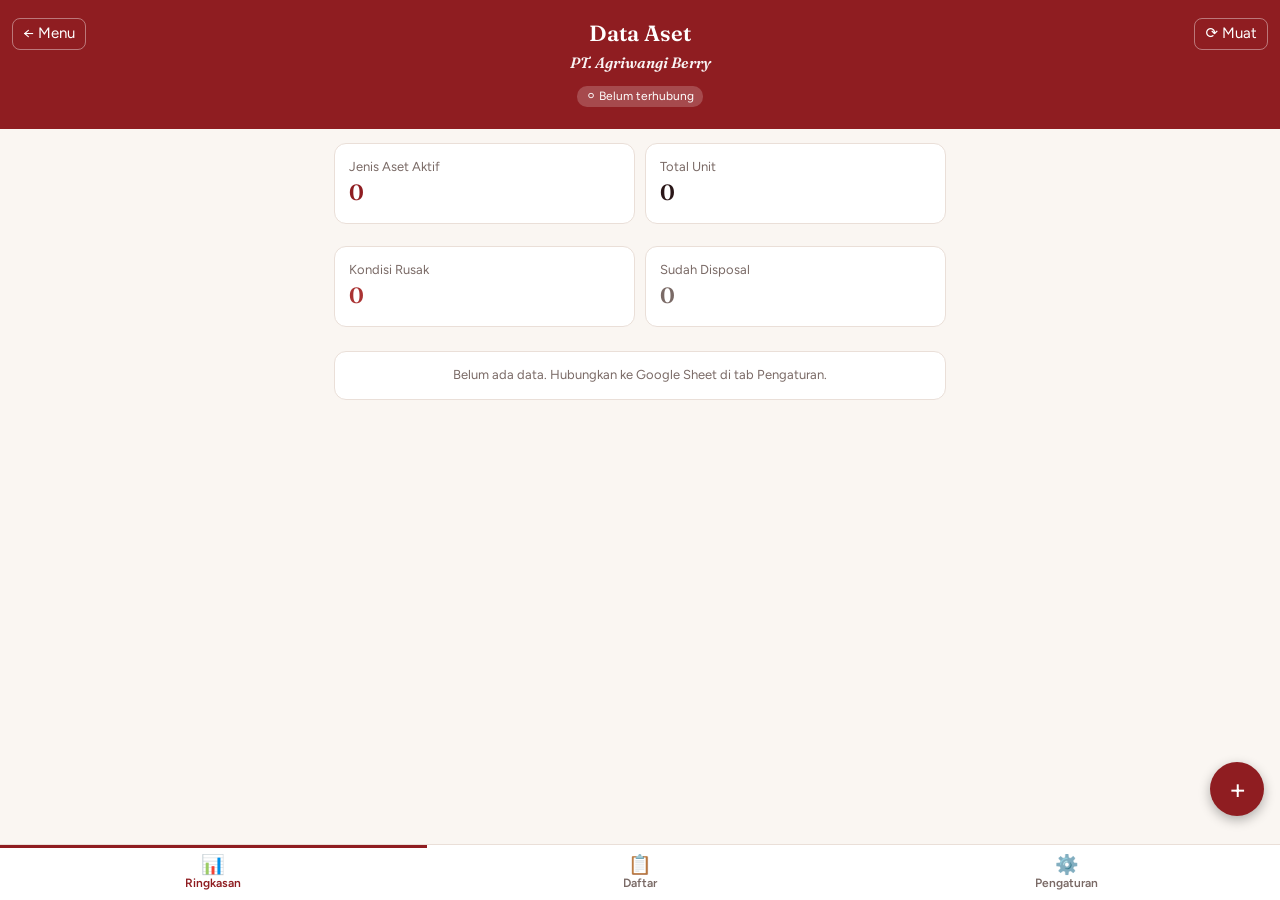
<file: aset.html>
<!doctype html>
<html lang="id">
<head>
<meta charset="utf-8">
<meta name="viewport" content="width=device-width,initial-scale=1,viewport-fit=cover">
<meta name="theme-color" content="#8f1d21">
<link rel="manifest" href="manifest.json">
<title>Data Aset AWB</title>
<link href="https://fonts.googleapis.com/css2?family=Fraunces:opsz,wght@9..144,600&family=Figtree:wght@400;600&display=swap" rel="stylesheet">
<link rel="stylesheet" href="style.css">
<style>
  .chips { display:flex; gap:6px; overflow-x:auto; padding-bottom:6px; margin-bottom:8px; }
  .chip { flex:none; padding:7px 13px; border-radius:20px; border:1px solid var(--line); background:#fff; font:600 13px Figtree,sans-serif; color:var(--mute); cursor:pointer; }
  .chip.on { background:var(--wine); border-color:var(--wine); color:#fff; }
  .filters { display:grid; grid-template-columns:1fr 1fr; gap:8px; margin-bottom:10px; }
  .pill { display:inline-block; padding:2px 9px; border-radius:10px; font-size:11px; font-weight:600; }
  .p-baik { background:#e8f4ea; color:#3d6b41; }
  .p-rusak { background:#fde8e4; color:#a33; }
  .p-lain { background:#fff3d6; color:#8a6a10; }
  .p-disp { background:#eee; color:#666; }
  .item { padding:12px; margin-bottom:8px; cursor:pointer; }
  .item:active { background:#fdf6f0; }
  .item .nm { font-weight:600; font-size:15px; }
  .item .kd { font-size:11px; color:var(--mute); letter-spacing:.02em; }
  .item .meta { font-size:12px; color:var(--mute); margin-top:4px; }
  table.rk { width:100%; border-collapse:collapse; font-size:13px; }
  table.rk th { text-align:left; font-size:11px; color:var(--mute); font-weight:600; padding:4px 0; border-bottom:1px solid var(--line); }
  table.rk td { padding:7px 0; border-bottom:1px dashed var(--line); }
  table.rk th:not(:first-child), table.rk td:not(:first-child) { text-align:right; }
  .fab { position:fixed; right:16px; bottom:84px; width:54px; height:54px; border-radius:50%; border:0; background:var(--wine); color:#fff; font-size:28px; box-shadow:0 4px 12px rgba(0,0,0,.3); z-index:50; }
  #modal { position:fixed; inset:0; background:rgba(0,0,0,.55); z-index:10000; display:none; align-items:flex-end; justify-content:center; }
  .sheet { background:#fff; width:100%; max-width:640px; max-height:92vh; border-radius:16px 16px 0 0; display:flex; flex-direction:column; }
  .sheet-h { padding:14px 16px; border-bottom:1px solid var(--line); display:flex; justify-content:space-between; align-items:center; }
  .sheet-b { padding:14px 16px; overflow-y:auto; flex:1; }
  .sheet-f { padding:12px 16px; border-top:1px solid var(--line); display:flex; gap:8px; }
  .sheet label { display:block; font-size:11px; color:var(--mute); margin:10px 0 3px; }
  .sheet-b .grid label:first-child { margin-top:0; }
  .btn { padding:12px; border-radius:10px; font:600 14px Figtree,sans-serif; border:1px solid var(--wine); background:none; color:var(--wine); cursor:pointer; }
  .btn.pri { background:var(--wine); color:#fff; }
  .btn.dgr { border-color:#a33; color:#a33; }
  textarea.ls { width:100%; min-height:110px; padding:10px; border:1px solid var(--line); border-radius:8px; font:13px/1.5 Figtree,monospace; }
</style>
</head>
<body>

<header>
  <div class="hbtns" style="left:12px; right:auto;">
    <button onclick="location.href='./index.html'">← Menu</button>
  </div>
  <div class="hbtns">
    <button onclick="loadData(true)">⟳ Muat</button>
  </div>
  <h1>Data Aset</h1>
  <div class="couple">PT. Agriwangi Berry</div>
  <div style="margin-top:8px"><span id="cn" class="badge">⚪ Belum terhubung</span></div>
</header>

<div id="st"></div>
<main id="m"></main>

<button class="fab" id="fab" onclick="openForm(null)" title="Tambah aset">+</button>

<nav>
  <button onclick="switchTab('ringkas')" id="nav-ringkas" class="on"><div class="ic">📊</div>Ringkasan</button>
  <button onclick="switchTab('daftar')" id="nav-daftar"><div class="ic">📋</div>Daftar</button>
  <button onclick="switchTab('setting')" id="nav-setting"><div class="ic">⚙️</div>Pengaturan</button>
</nav>

<div id="modal"><div class="sheet" id="sheet"></div></div>

<script>
// Penangkap error: kalau script utama gagal, pesannya tampil di layar
window.addEventListener('error', function (e) {
  var m = document.getElementById('m');
  if (m) m.innerHTML = '<div class="card" style="color:#a33;word-break:break-word"><b>Terjadi error:</b><br>' +
    String(e.message || e).replace(/</g, '&lt;') + '<br><small>baris ' + (e.lineno || '?') + '</small></div>';
});
window.addEventListener('unhandledrejection', function (e) {
  var m = document.getElementById('m');
  if (m) m.insertAdjacentHTML('afterbegin', '<div class="card" style="color:#a33">Error: ' + String(e.reason && e.reason.message || e.reason).replace(/</g, '&lt;') + '</div>');
});
</script>
<script>
const DEFAULT_URL = 'https://script.google.com/macros/s/AKfycbzRVMAM5fq8NNMOzNpIXAMLlH8entqaxlonaDNaCWtig6R8so-nOF5VuOKskU5OkIZ6/exec';
const LS_URL = 'aset_url', LS_PIN = 'aset_pin', LS_CACHE = 'aset_cache_v1';
const getUrl = () => localStorage.getItem(LS_URL) || DEFAULT_URL;
const $ = id => document.getElementById(id);
const esc = s => String(s ?? '').replace(/[&<>"]/g, c => ({'&':'&amp;','<':'&lt;','>':'&gt;','"':'&quot;'}[c]));
const todayISO = () => { const d = new Date(); return d.getFullYear() + '-' + String(d.getMonth()+1).padStart(2,'0') + '-' + String(d.getDate()).padStart(2,'0'); };
const MON = ['Jan','Feb','Mar','Apr','Mei','Jun','Jul','Agu','Sep','Okt','Nov','Des'];
const fmtD = s => { const m = String(s||'').match(/^(\d{4})-(\d{2})-(\d{2})$/); return m ? (+m[3]) + ' ' + MON[+m[2]-1] + ' ' + m[1] : '-'; };

let items = [], cfg = { lokasi:[], kategori:[], kondisi:[], satuan:[], kelompok:[] };
let tab = 'ringkas';
let F = { kel:'', lok:'', kon:'', sts:'aktif', q:'' };
let editing = null; // {row, kode, lokasi} saat edit

function toast(t) {
  const e = $('st'); e.textContent = t; e.style.display = 'block';
  clearTimeout(window._tt); window._tt = setTimeout(() => e.style.display = 'none', 2600);
}
function setBadge(txt) { $('cn').textContent = txt; }

/* ---------- API ---------- */
async function api(action, data = {}) {
  const url = getUrl(), pin = localStorage.getItem(LS_PIN);
  if (!url || !pin) throw new Error('URL & PIN belum diisi (tab Pengaturan).');
  const r = await fetch(url, { method:'POST', headers:{'Content-Type':'text/plain;charset=utf-8'}, body: JSON.stringify({ action, pin, ...data }) });
  const j = await r.json();
  if (!j.ok) throw new Error(j.error || 'Gagal');
  return j;
}

async function loadData(manual) {
  const cache = JSON.parse(localStorage.getItem(LS_CACHE) || 'null');
  if (cache && !items.length) { items = cache.items; cfg = cache.config; setBadge('🟡 Data tersimpan di HP'); draw(); }
  if (!getUrl() || !localStorage.getItem(LS_PIN)) { setBadge('⚪ Belum terhubung'); if (manual) toast('Isi PIN dulu di tab Pengaturan'); return; }
  setBadge('⏳ Memuat…');
  try {
    const j = await api('list');
    items = j.items; cfg = j.config;
    localStorage.setItem(LS_CACHE, JSON.stringify({ items, config: cfg }));
    setBadge('🟢 Terhubung ke Google Sheet');
    if (manual) toast('Data dimuat: ' + items.length + ' aset');
  } catch (e) {
    setBadge(cache ? '🟡 Offline (data terakhir)' : '🔴 Gagal terhubung');
    toast(e.message);
  }
  draw();
}

/* ---------- Helper data ---------- */
const kelompokOf = it => it.kelompok || (cfg.lokasi.find(l => l.n.toLowerCase() === (it.lokasi||'').toLowerCase()) || {}).g || 'Kantor';
const aktif = it => !it.tglDisposal;
const kondCls = it => it.tglDisposal ? 'p-disp' : /rusak/i.test(it.kondisi) ? 'p-rusak' : /baik/i.test(it.kondisi) ? 'p-baik' : 'p-lain';
const kondTxt = it => it.tglDisposal ? 'Disposal' : (it.kondisi || '-');
const kelompokList = () => (cfg.kelompok && cfg.kelompok.length) ? cfg.kelompok : ['Kebun','Kantor'];

/* ---------- Render ---------- */
function switchTab(t) {
  tab = t;
  document.querySelectorAll('nav button').forEach(b => b.classList.remove('on'));
  $('nav-' + t).classList.add('on');
  $('fab').style.display = t === 'setting' ? 'none' : 'block';
  draw(); window.scrollTo(0, 0);
}
function draw() { ({ ringkas: drawRingkas, daftar: drawDaftar, setting: drawSetting })[tab](); }

function drawRingkas() {
  const act = items.filter(aktif);
  const unit = act.reduce((a, i) => a + (Number(i.qty) || 0), 0);
  const rusak = act.filter(i => /rusak/i.test(i.kondisi)).length;
  let h = `
    <div class="grid" style="margin-bottom:12px">
      <div class="card"><div class="mute">Jenis Aset Aktif</div><div class="num" style="font-size:22px;color:var(--wine)">${act.length}</div></div>
      <div class="card"><div class="mute">Total Unit</div><div class="num" style="font-size:22px">${unit}</div></div>
      <div class="card"><div class="mute">Kondisi Rusak</div><div class="num" style="font-size:22px;color:#a33">${rusak}</div></div>
      <div class="card"><div class="mute">Sudah Disposal</div><div class="num" style="font-size:22px;color:var(--mute)">${items.length - act.length}</div></div>
    </div>`;
  if (!items.length) h += `<div class="card mute" style="text-align:center">Belum ada data. Hubungkan ke Google Sheet di tab Pengaturan.</div>`;
  kelompokList().forEach(k => {
    const grp = act.filter(i => kelompokOf(i) === k);
    if (!grp.length) return;
    const lokSet = [...new Set(grp.map(i => i.lokasi || '(tanpa lokasi)'))];
    let rows = lokSet.map(l => {
      const g = grp.filter(i => (i.lokasi || '(tanpa lokasi)') === l);
      const rs = g.filter(i => /rusak/i.test(i.kondisi)).length;
      return `<tr onclick="goFilter('${esc(k)}','${esc(l)}')" style="cursor:pointer"><td>${esc(l)}</td><td>${g.length}</td><td>${g.reduce((a,i)=>a+(Number(i.qty)||0),0)}</td><td style="color:${rs?'#a33':'inherit'}">${rs||'-'}</td></tr>`;
    }).join('');
    h += `<div class="card"><b style="font-family:Fraunces,serif;color:var(--wine)">Aset ${esc(k)}</b> <span class="mute">· ${grp.length} jenis</span>
      <table class="rk" style="margin-top:8px"><tr><th>Lokasi</th><th>Jenis</th><th>Unit</th><th>Rusak</th></tr>${rows}</table></div>`;
  });
  $('m').innerHTML = h;
}

function goFilter(k, l) { F.kel = k; F.lok = l; F.sts = 'aktif'; switchTab('daftar'); }

function drawDaftar() {
  const q = F.q.toLowerCase();
  const list = items.filter(i => {
    if (F.kel && kelompokOf(i) !== F.kel) return false;
    if (F.lok && i.lokasi !== F.lok) return false;
    if (F.kon && i.kondisi !== F.kon) return false;
    if (F.sts === 'aktif' && !aktif(i)) return false;
    if (F.sts === 'disposal' && aktif(i)) return false;
    if (q && ![i.nama, i.kode, i.merek, i.pic, i.kategori, i.lokasi].join(' ').toLowerCase().includes(q)) return false;
    return true;
  });
  const lokOpts = [...new Set([...cfg.lokasi.map(l => l.n), ...items.map(i => i.lokasi)].filter(Boolean))];
  const konOpts = [...new Set([...cfg.kondisi, ...items.map(i => i.kondisi)].filter(Boolean))];
  const opt = (arr, sel, all) => `<option value="">${all}</option>` + arr.map(x => `<option ${x===sel?'selected':''}>${esc(x)}</option>`).join('');

  let h = `
    <div class="chips">
      <button class="chip ${!F.kel?'on':''}" onclick="setF('kel','')">Semua</button>
      ${kelompokList().map(k => `<button class="chip ${F.kel===k?'on':''}" onclick="setF('kel','${esc(k)}')">${esc(k)}</button>`).join('')}
    </div>
    <input type="search" id="q" placeholder="Cari nama, kode, PIC…" value="${esc(F.q)}" oninput="F.q=this.value; clearTimeout(window._qt); window._qt=setTimeout(()=>{drawDaftar(); const e=$('q'); e.focus(); e.setSelectionRange(e.value.length,e.value.length);},250)" style="width:100%;margin-bottom:8px">
    <div class="filters">
      <select onchange="setF('lok',this.value)">${opt(lokOpts, F.lok, 'Semua lokasi')}</select>
      <select onchange="setF('kon',this.value)">${opt(konOpts, F.kon, 'Semua kondisi')}</select>
    </div>
    <div class="filters" style="grid-template-columns:1fr auto;align-items:center">
      <select onchange="setF('sts',this.value)">
        <option value="aktif" ${F.sts==='aktif'?'selected':''}>Hanya aktif</option>
        <option value="disposal" ${F.sts==='disposal'?'selected':''}>Sudah disposal</option>
        <option value="semua" ${F.sts==='semua'?'selected':''}>Semua</option>
      </select>
      <span class="mute">${list.length} aset</span>
    </div>`;
  if (!list.length) h += `<div class="card mute" style="text-align:center">Tidak ada aset yang cocok.</div>`;
  h += list.map(i => `
    <div class="card item" onclick="openForm(${items.indexOf(i)})">
      <div class="row" style="align-items:flex-start">
        <div>
          <div class="nm">${esc(i.nama)}${i.merek ? ' <span class="mute">· ' + esc(i.merek) + '</span>' : ''}</div>
          <div class="kd">${esc(i.kode)}</div>
        </div>
        <span class="pill ${kondCls(i)}">${esc(kondTxt(i))}</span>
      </div>
      <div class="meta">📍 ${esc(i.lokasi || '-')} · 👤 ${esc(i.pic || '-')} · ${esc(i.qty === '' ? '-' : i.qty)} ${esc(i.satuan)} · ${esc(kelompokOf(i))}</div>
    </div>`).join('');
  $('m').innerHTML = h;
}
function setF(k, v) { F[k] = v; drawDaftar(); }

function drawSetting() {
  const lines = (arr, fn) => arr.map(fn).join('\n');
  $('m').innerHTML = `
    <div class="card">
      <h3 style="margin:0 0 10px;font-family:Fraunces,serif;color:var(--wine)">Koneksi Google Sheet</h3>
      <label class="mute">URL Web App (Apps Script, berakhiran /exec)</label>
      <input type="text" id="s-url" value="${esc(getUrl())}" placeholder="https://script.google.com/macros/s/…/exec" style="width:100%">
      <label class="mute" style="margin-top:10px;display:block">PIN</label>
      <input type="text" id="s-pin" value="${esc(localStorage.getItem(LS_PIN) || '')}" placeholder="PIN dari Script Properties" style="width:100%">
      <button class="btn pri" style="width:100%;margin-top:14px" onclick="saveConn()">Simpan & Tes Koneksi</button>
    </div>
    <div class="card">
      <h3 style="margin:0 0 4px;font-family:Fraunces,serif;color:var(--wine)">Daftar Pilihan</h3>
      <p class="mute" style="margin:0 0 6px">Satu baris satu item. Lokasi baru (misal GH 3) cukup ditambah di sini.</p>
      <label class="mute">Lokasi — format: Nama | Kelompok | Kode</label>
      <textarea class="ls" id="c-lok">${esc(lines(cfg.lokasi, l => [l.n, l.g, l.c].join(' | ').replace(/( \| )+$/,'')))}</textarea>
      <label class="mute" style="margin-top:8px;display:block">Kategori — format: Nama | Kode</label>
      <textarea class="ls" id="c-kat">${esc(lines(cfg.kategori, k => [k.n, k.c].join(' | ').replace(/( \| )+$/,'')))}</textarea>
      <label class="mute" style="margin-top:8px;display:block">Kondisi</label>
      <textarea class="ls" id="c-kon" style="min-height:70px">${esc(cfg.kondisi.join('\n'))}</textarea>
      <label class="mute" style="margin-top:8px;display:block">Satuan</label>
      <textarea class="ls" id="c-sat" style="min-height:70px">${esc(cfg.satuan.join('\n'))}</textarea>
      <label class="mute" style="margin-top:8px;display:block">Kelompok</label>
      <textarea class="ls" id="c-kel" style="min-height:60px">${esc(kelompokList().join('\n'))}</textarea>
      <button class="btn pri" style="width:100%;margin-top:14px" onclick="saveCfg()">Simpan Daftar ke Sheet</button>
    </div>`;
}

async function saveConn() {
  let u = $('s-url').value.trim();
  localStorage.setItem(LS_URL, u);
  localStorage.setItem(LS_PIN, $('s-pin').value.trim());
  await loadData(true);
}

async function saveCfg() {
  const L = id => $(id).value.split('\n').map(s => s.trim()).filter(Boolean);
  const P = id => L(id).map(s => s.split('|').map(x => x.trim()));
  const c = {
    lokasi: P('c-lok').map(r => ({ n: r[0], g: r[1] || '', c: r[2] || '' })),
    kategori: P('c-kat').map(r => ({ n: r[0], c: r[1] || '' })),
    kondisi: L('c-kon'), satuan: L('c-sat'), kelompok: L('c-kel')
  };
  try { await api('saveConfig', { config: c }); toast('Daftar disimpan'); await loadData(); switchTab('setting'); }
  catch (e) { toast(e.message); }
}

/* ---------- Form tambah / edit ---------- */
function sel(id, arr, cur, blank) {
  const all = [...new Set([...arr, ...(cur && !arr.includes(cur) ? [cur] : [])])];
  return `<select id="${id}">${blank ? '<option value="">—</option>' : ''}${all.map(x => `<option ${x===cur?'selected':''}>${esc(x)}</option>`).join('')}</select>`;
}

function openForm(idx) {
  const it = idx === null ? { kode:'', nama:'', merek:'', kategori:'', lokasi: F.lok || '', pic:'', kondisi: cfg.kondisi[0] || 'Baik', qty:1, satuan: cfg.satuan[0] || 'Buah', tglBeli: todayISO(), tglMutasi:'', tglDisposal:'', kelompok: F.kel || '', catatan:'' } : items[idx];
  editing = idx === null ? null : { row: it.row, kode: it.kode, lokasi: it.lokasi };
  const pics = [...new Set(items.map(i => i.pic).filter(Boolean))];
  $('sheet').innerHTML = `
    <div class="sheet-h"><b>${editing ? 'Edit Aset' : 'Tambah Aset'}</b><button onclick="closeForm()" style="background:none;border:0;font-size:26px;cursor:pointer">&times;</button></div>
    <div class="sheet-b">
      <label>Nama Aset *</label><input type="text" id="f-nama" value="${esc(it.nama)}" style="width:100%" ${editing ? '' : 'oninput="autoKode()"'}>
      <div class="grid">
        <div><label>Kategori</label>${sel('f-kat', cfg.kategori.map(k => k.n), it.kategori, true).replace('<select', '<select onchange="autoKode()"')}</div>
        <div><label>Merek / Warna</label><input type="text" id="f-merek" value="${esc(it.merek)}"></div>
        <div><label>Lokasi</label>${sel('f-lok', cfg.lokasi.map(l => l.n), it.lokasi, true).replace('<select', '<select onchange="onLok()"')}</div>
        <div><label>Kelompok</label>${sel('f-kel', kelompokList(), it.kelompok || (it.lokasi ? kelompokOf(it) : ''), true)}</div>
        <div><label>PIC</label><input type="text" id="f-pic" list="pics" value="${esc(it.pic)}"><datalist id="pics">${pics.map(p => `<option value="${esc(p)}">`).join('')}</datalist></div>
        <div><label>Kondisi</label>${sel('f-kon', cfg.kondisi, it.kondisi, false)}</div>
        <div><label>Qty</label><input type="number" id="f-qty" value="${esc(it.qty)}" min="0"></div>
        <div><label>Satuan</label>${sel('f-sat', cfg.satuan, it.satuan, false)}</div>
        <div><label>Tgl Pembelian</label><input type="date" id="f-beli" value="${esc(it.tglBeli)}" ${editing ? '' : 'onchange="autoKode()"'}></div>
        <div><label>Tgl Mutasi</label><input type="date" id="f-mut" value="${esc(it.tglMutasi)}"></div>
      </div>
      <label>Tgl Disposal (isi bila aset sudah tidak dipakai/dibuang)</label>
      <div style="display:flex;gap:6px"><input type="date" id="f-disp" value="${esc(it.tglDisposal)}" style="flex:1"><button class="btn" style="padding:8px 12px" onclick="$('f-disp').value=todayISO()">Hari ini</button></div>
      <label>Kode Aset *</label>
      <div style="display:flex;gap:6px"><input type="text" id="f-kode" value="${esc(it.kode)}" style="flex:1"><button class="btn" style="padding:8px 12px" onclick="autoKode(true)">Otomatis</button></div>
      <label>Catatan</label><input type="text" id="f-cat" value="${esc(it.catatan)}" style="width:100%">
    </div>
    <div class="sheet-f">
      ${editing ? '<button class="btn dgr" onclick="delItem()">Hapus</button>' : ''}
      <button class="btn pri" style="flex:1" id="f-save" onclick="saveItem()">Simpan ke Sheet</button>
    </div>`;
  $('modal').style.display = 'flex';
  if (!editing) autoKode();
}
function closeForm() { $('modal').style.display = 'none'; }

function onLok() {
  const l = cfg.lokasi.find(x => x.n === $('f-lok').value);
  if (l && l.g) $('f-kel').value = l.g;
  autoKode();
}

// Kode otomatis: HR-{tahun}-{nama 3 huruf}-{kode kategori}-{kode lokasi}-{urut}. Tetap bisa diedit manual.
function autoKode(force) {
  if (editing && !force) return;
  const kodeEl = $('f-kode');
  if (!force && kodeEl.dataset.manual === '1') return;
  const nama = $('f-nama').value.toUpperCase().replace(/[^A-Z0-9 ]/g, '');
  if (!nama.trim()) return;
  const first = nama.trim().split(' ')[0];
  const cons = first.replace(/[AIUEO]/g, '');
  const nm = ((first[0] || '') + cons.slice(first[0] && !/[AIUEO]/.test(first[0]) ? 1 : 0)).slice(0, 3).padEnd(3, 'X');
  const yr = ($('f-beli').value || todayISO()).slice(0, 4);
  const kat = cfg.kategori.find(k => k.n === $('f-kat').value);
  const lok = cfg.lokasi.find(l => l.n === $('f-lok').value);
  const ini = s => s.split(/[^A-Za-z0-9]+/).filter(Boolean).map(w => w[0]).join('').toUpperCase().slice(0, 3);
  const kc = (kat && kat.c) || (kat ? ini(kat.n) : 'XXX');
  const lc = (lok && lok.c) || (lok ? ini(lok.n) : 'XXX');
  const pre = ['HR', yr, nm, kc, lc].join('-');
  const n = items.filter(i => i.kode.startsWith(pre + '-')).length + 1;
  kodeEl.value = pre + '-' + String(n).padStart(2, '0');
}

async function saveItem() {
  const g = id => $(id).value.trim();
  const it = {
    kode: g('f-kode'), nama: g('f-nama'), kategori: g('f-kat'), merek: g('f-merek'),
    lokasi: g('f-lok'), pic: g('f-pic'), kondisi: g('f-kon'),
    qty: g('f-qty'), satuan: g('f-sat'),
    tglBeli: g('f-beli'), tglMutasi: g('f-mut'), tglDisposal: g('f-disp'),
    kelompok: g('f-kel'), catatan: g('f-cat')
  };
  if (!it.nama) return alert('Nama aset wajib diisi.');
  if (!it.kode) return alert('Kode aset wajib diisi.');
  if (editing && editing.lokasi !== it.lokasi && !it.tglMutasi) it.tglMutasi = todayISO(); // lokasi berpindah = mutasi
  const btn = $('f-save'); btn.disabled = true; btn.textContent = 'Menyimpan…';
  try {
    await api('save', { item: it, row: editing ? editing.row : null, oldKode: editing ? editing.kode : '' });
    closeForm(); toast('Tersimpan di Google Sheet'); await loadData();
  } catch (e) { alert(e.message); btn.disabled = false; btn.textContent = 'Simpan ke Sheet'; }
}

async function delItem() {
  if (!editing) return;
  if (!confirm('Hapus baris aset ini dari Google Sheet? Kalau hanya sudah tidak dipakai, lebih baik isi Tgl Disposal.')) return;
  try { await api('delete', { row: editing.row, oldKode: editing.kode }); closeForm(); toast('Aset dihapus'); await loadData(); }
  catch (e) { alert(e.message); }
}

document.addEventListener('input', e => { if (e.target.id === 'f-kode') e.target.dataset.manual = '1'; });
$('modal').addEventListener('click', e => { if (e.target.id === 'modal') closeForm(); });

switchTab('ringkas');
loadData();
if ('serviceWorker' in navigator) navigator.serviceWorker.register('./sw.js').catch(() => {});
</script>
</body>
</html>
</file>
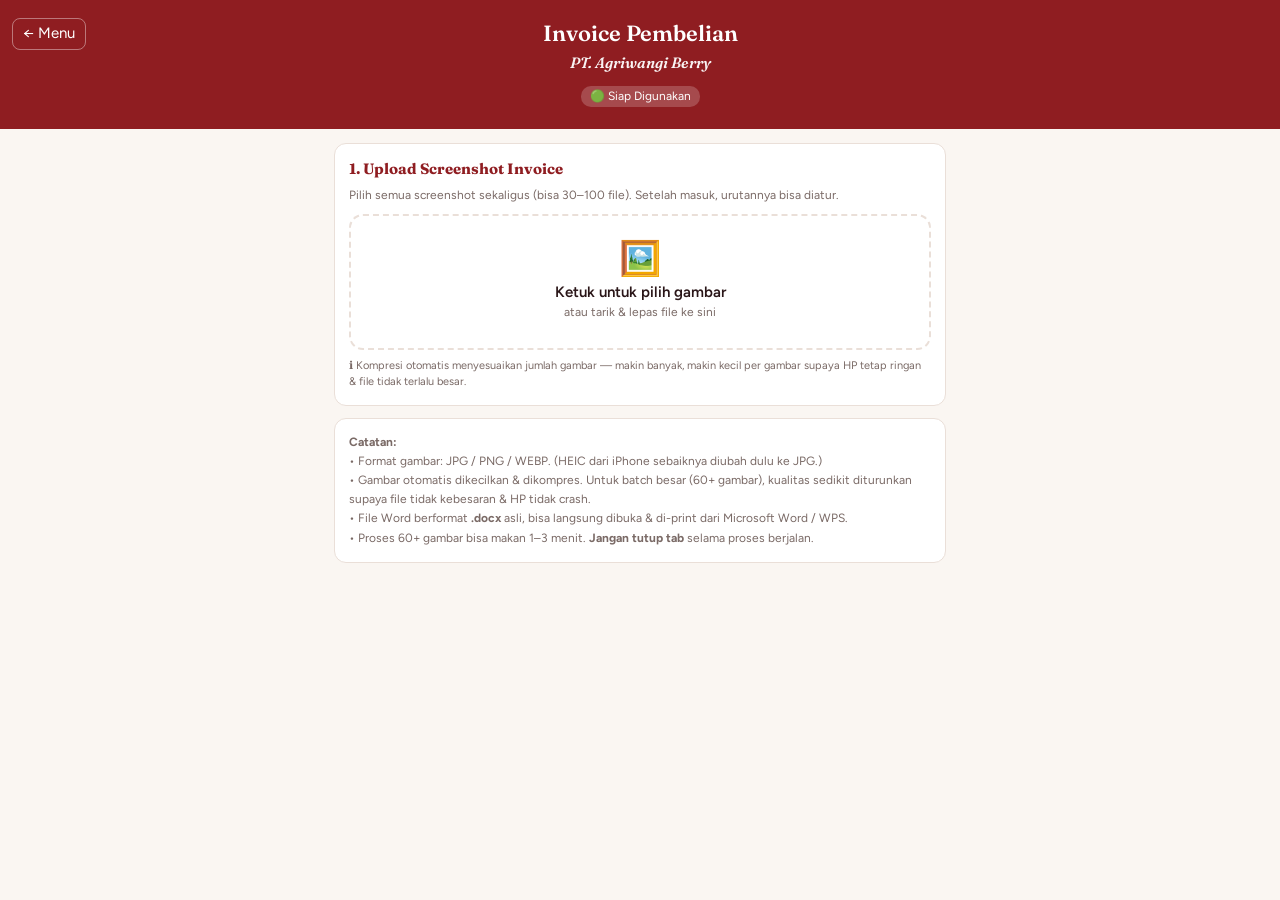
<file: invoice.html>
<!doctype html>
<html lang="id">
<head>
<meta charset="utf-8">
<meta name="viewport" content="width=device-width,initial-scale=1,viewport-fit=cover">
<meta name="theme-color" content="#8f1d21">
<link rel="manifest" href="manifest.json">
<link rel="apple-touch-icon" href="icon-192.png">
<meta name="apple-mobile-web-app-capable" content="yes">
<title>Invoice Pembelian</title>
<link href="https://fonts.googleapis.com/css2?family=Fraunces:opsz,wght@9..144,600&family=Figtree:wght@400;600&display=swap" rel="stylesheet">
<link rel="stylesheet" href="style.css">
<style>
  .drop{border:2px dashed var(--line,#e3d9d0);border-radius:14px;background:#fff;padding:26px 14px;text-align:center;cursor:pointer;transition:.15s}
  .drop.over,.drop:active{border-color:var(--wine,#8f1d21);background:#fdf6f0}
  .drop .big{font-size:34px;line-height:1}
  .thumbs{display:grid;grid-template-columns:repeat(auto-fill,minmax(96px,1fr));gap:8px}
  .thumb{position:relative;border:1px solid var(--line,#e3d9d0);border-radius:10px;overflow:hidden;background:#fff}
  .thumb img{display:block;width:100%;height:104px;object-fit:cover}
  .thumb .idx{position:absolute;top:4px;left:4px;background:rgba(0,0,0,.62);color:#fff;font:600 10px Figtree,sans-serif;padding:1px 6px;border-radius:8px}
  .thumb .ops{display:flex;border-top:1px solid var(--line,#e3d9d0)}
  .thumb .ops button{flex:1;border:0;background:#faf7f4;padding:7px 0;font-size:12px;cursor:pointer;color:#444}
  .thumb .ops button:active{background:#f1e7de}
  .prog{height:8px;background:#eee;border-radius:6px;overflow:hidden;margin-top:10px}
  .prog > i{display:block;height:100%;width:0;background:var(--wine,#8f1d21);transition:width .2s}
  .btn2{display:block;width:100%;padding:13px 10px;border-radius:10px;border:0;font:600 14px Figtree,sans-serif;cursor:pointer;margin-top:8px}
  .btn2.pri{background:var(--wine,#8f1d21);color:#fff}
  .btn2.sec{background:#fff;color:var(--wine,#8f1d21);border:1px solid var(--wine,#8f1d21)}
  .btn2[disabled]{opacity:.55}
  .btnrow{display:flex;gap:8px;margin:8px 0 12px}
  .btnrow .btn2{margin-top:0}
  .warn{background:#fff8e6;border:1px solid #f0d58a;border-radius:10px;padding:10px 12px;font-size:12px;line-height:1.55;margin-bottom:10px}
  .warn b{color:#8a6a10}
  .qtag{display:inline-block;padding:2px 8px;border-radius:8px;background:#e8f4ea;color:#3d6b41;font-size:11px;font-weight:600}
  .qtag.hemat{background:#fff3d6;color:#8a6a10}
  .qtag.super{background:#fde8e4;color:#a33}
</style>
</head>
<body>

<header>
  <div class="hbtns" style="left:12px; right:auto;">
    <button onclick="location.href='./index.html'">← Menu</button>
  </div>
  <h1>Invoice Pembelian</h1>
  <div class="couple">PT. Agriwangi Berry</div>
  <div style="margin-top:8px"><span id="cn" class="badge">🟢 Siap Digunakan</span></div>
</header>

<div id="st"></div>

<main>
  <!-- 1. UPLOAD -->
  <div class="card">
    <b style="font-family:Fraunces,serif;color:var(--wine)">1. Upload Screenshot Invoice</b>
    <p class="mute" style="margin:6px 0 10px;font-size:12px">Pilih semua screenshot sekaligus (bisa 30–100 file). Setelah masuk, urutannya bisa diatur.</p>
    <div class="drop" id="drop">
      <div class="big">🖼️</div>
      <div style="font-weight:600;margin-top:6px">Ketuk untuk pilih gambar</div>
      <div class="mute" style="font-size:12px">atau tarik & lepas file ke sini</div>
      <input type="file" id="file" accept="image/*" multiple hidden>
    </div>
    <div class="prog" id="prog" style="display:none"><i></i></div>
    <div class="mute" id="pinfo" style="font-size:12px;margin-top:6px;display:none"></div>
    <div class="mute" style="font-size:11px;margin-top:8px;line-height:1.5">
      ℹ️ Kompresi otomatis menyesuaikan jumlah gambar — makin banyak, makin kecil per gambar supaya HP tetap ringan & file tidak terlalu besar.
    </div>
  </div>

  <!-- 2. URUTKAN -->
  <div class="card" id="listCard" style="display:none">
    <div class="row"><b style="font-family:Fraunces,serif;color:var(--wine)">2. Urutkan</b><span class="mute" id="count"></span></div>
    <p class="mute" style="margin:6px 0 0;font-size:12px">Tips: beri nama file berurutan (001, 002, …) lalu tekan <b>Urut Nama File</b>.</p>
    <div class="btnrow">
      <button class="btn2 sec" onclick="sortByName()">↕ Urut Nama File</button>
      <button class="btn2 sec" onclick="clearAll()">🗑️ Hapus Semua</button>
    </div>
    <div id="statline" class="mute" style="font-size:11px;margin-bottom:8px"></div>
    <div class="thumbs" id="thumbs"></div>
  </div>

  <!-- 3. GENERATE -->
  <div class="card" id="genCard" style="display:none">
    <b style="font-family:Fraunces,serif;color:var(--wine)">3. Buat Dokumen</b>
    <p class="mute" style="margin:6px 0 10px;font-size:12px">PDF: 1 screenshot = 1 halaman A4. Word: 4 screenshot per halaman (2×2) siap print.</p>
    <div id="warn" class="warn" style="display:none"></div>
    <button class="btn2 pri" id="btnPdf" onclick="makePDF()">📄 Buat PDF (1 per halaman)</button>
    <button class="btn2 sec" id="btnDoc" onclick="makeWord()">📝 Buat Word (4 per halaman)</button>
    <div class="prog" id="prog2" style="display:none"><i></i></div>
    <div class="mute" id="pinfo2" style="font-size:12px;margin-top:6px;display:none"></div>
  </div>

  <div class="card mute" style="font-size:12px;line-height:1.6">
    <b>Catatan:</b><br>
    • Format gambar: JPG / PNG / WEBP. (HEIC dari iPhone sebaiknya diubah dulu ke JPG.)<br>
    • Gambar otomatis dikecilkan & dikompres. Untuk batch besar (60+ gambar), kualitas sedikit diturunkan supaya file tidak kebesaran & HP tidak crash.<br>
    • File Word berformat <b>.docx</b> asli, bisa langsung dibuka & di-print dari Microsoft Word / WPS.<br>
    • Proses 60+ gambar bisa makan 1–3 menit. <b>Jangan tutup tab</b> selama proses berjalan.
  </div>
</main>

<script>
const $ = id => document.getElementById(id);
let imgs = [];
let busy = false;

function toast(t){
  const e = $('st'); e.textContent = t; e.style.display = 'block';
  clearTimeout(window._tt); window._tt = setTimeout(() => e.style.display = 'none', 2800);
}
function todayStr(){
  const d = new Date();
  return d.getFullYear() + '-' + String(d.getMonth()+1).padStart(2,'0') + '-' + String(d.getDate()).padStart(2,'0');
}
function fmtSize(bytes){
  if (bytes < 1024) return bytes + ' B';
  if (bytes < 1024*1024) return (bytes/1024).toFixed(0) + ' KB';
  return (bytes/1024/1024).toFixed(1) + ' MB';
}
function setProg(progId, infoId, pct, label){
  const p = $(progId), t = $(infoId);
  if (pct === null) { p.style.display='none'; t.style.display='none'; return; }
  p.style.display = 'block'; t.style.display = 'block';
  p.firstElementChild.style.width = pct + '%';
  t.textContent = label;
}

/* ============ KOMPRESI ADAPTIF ============
   Semakin banyak gambar, semakin agresif kompresi
   supaya memori & ukuran file aman untuk HP. */
function getQualityConfig(n){
  if (n <= 30)  return { MAX: 1600, q: 0.90, label: 'Standar', cls: '' };
  if (n <= 60)  return { MAX: 1400, q: 0.85, label: 'Adaptif', cls: '' };
  if (n <= 100) return { MAX: 1200, q: 0.82, label: 'Hemat', cls: 'hemat' };
  return           { MAX: 1000, q: 0.78, label: 'Super Hemat', cls: 'super' };
}
function estimateBytes(){
  // Base64 overhead ~33% → data URL length × 0.75 ≈ byte asli
  return imgs.reduce((a, im) => a + im.url.length, 0) * 0.75;
}
function estimateOutput(){
  // PDF/Word menambah struktur & metadata ~ 15%
  return estimateBytes() * 1.15;
}

/* ================= UPLOAD ================= */
const drop = $('drop');
drop.addEventListener('click', () => $('file').click());
$('file').addEventListener('change', e => { addFiles(e.target.files); e.target.value = ''; });
['dragenter','dragover'].forEach(ev => drop.addEventListener(ev, e => { e.preventDefault(); drop.classList.add('over'); }));
['dragleave','drop'].forEach(ev => drop.addEventListener(ev, e => { e.preventDefault(); drop.classList.remove('over'); }));
drop.addEventListener('drop', e => { if (e.dataTransfer && e.dataTransfer.files) addFiles(e.dataTransfer.files); });
window.addEventListener('dragover', e => e.preventDefault());
window.addEventListener('drop', e => e.preventDefault());

function readFile(file, cfg){
  return new Promise((resolve, reject) => {
    const objUrl = URL.createObjectURL(file);
    const img = new Image();
    img.onload = () => {
      const w0 = img.naturalWidth || img.width, h0 = img.naturalHeight || img.height;
      if (!w0 || !h0) { URL.revokeObjectURL(objUrl); return reject(new Error('ukuran 0')); }
      const sc = Math.min(1, cfg.MAX / Math.max(w0, h0));
      const cw = Math.max(1, Math.round(w0 * sc)), ch = Math.max(1, Math.round(h0 * sc));
      const cv = document.createElement('canvas');
      cv.width = cw; cv.height = ch;
      const cx = cv.getContext('2d');
      cx.fillStyle = '#ffffff'; cx.fillRect(0, 0, cw, ch);
      cx.drawImage(img, 0, 0, cw, ch);
      let data = null;
      try { data = cv.toDataURL('image/jpeg', cfg.q); } catch (err) { data = null; }
      URL.revokeObjectURL(objUrl);
      if (!data) return reject(new Error('konversi gagal'));
      resolve({ url: data, w: cw, h: ch });
    };
    img.onerror = () => { URL.revokeObjectURL(objUrl); reject(new Error('gagal baca')); };
    img.src = objUrl;
  });
}

async function addFiles(fileList){
  if (busy) return toast('Tunggu proses sebelumnya selesai…');
  const files = [...fileList].filter(f => f.type.startsWith('image/') || /\.(jpe?g|png|webp|gif|bmp)$/i.test(f.name));
  if (!files.length) return toast('Tidak ada file gambar yang dipilih');

  busy = true;
  // Hitung config berdasarkan total akhir (existing + batch baru)
  const cfg = getQualityConfig(imgs.length + files.length);
  let ok = 0, fail = 0;
  for (let i = 0; i < files.length; i++){
    setProg('prog','pinfo', Math.round((i / files.length) * 100),
      `Memproses ${i+1}/${files.length} (${cfg.label}) — ${files[i].name}`);
    try {
      const r = await readFile(files[i], cfg);
      imgs.push({ name: files[i].name, url: r.url, w: r.w, h: r.h });
      ok++;
    } catch (e) { fail++; console.warn('Gagal:', files[i].name, e); }
    await new Promise(r => setTimeout(r, 0));
  }
  busy = false;
  setProg('prog','pinfo', null);
  render();
  toast(`${ok} gambar ditambahkan${fail ? ', ' + fail + ' gagal' : ''} (${cfg.label})`);
}

/* ================= LIST ================= */
function render(){
  $('listCard').style.display = imgs.length ? 'block' : 'none';
  $('genCard').style.display  = imgs.length ? 'block' : 'none';

  // Info ringkas
  if (imgs.length){
    const q = getQualityConfig(imgs.length);
    $('count').innerHTML = imgs.length + ' gambar <span class="qtag ' + q.cls + '">' + q.label + '</span>';
    $('statline').textContent =
      'Total ukuran gambar: ' + fmtSize(estimateBytes()) +
      ' · Perkiraan hasil PDF/Word: ± ' + fmtSize(estimateOutput());
  }

  // Warning untuk batch besar
  const warn = $('warn');
  if (imgs.length >= 50){
    warn.style.display = 'block';
    warn.innerHTML =
      '<b>⚠️ ' + imgs.length + ' gambar terdeteksi</b><br>' +
      'Proses PDF/Word bisa makan 1–3 menit. <b>Jangan tutup tab</b> selama proses. ' +
      'Perkiraan ukuran file hasil: <b>± ' + fmtSize(estimateOutput()) + '</b>' +
      (imgs.length > 100
        ? '<br><span style="color:#a33"><b>Tips:</b> karena sangat banyak, pertimbangkan bagi jadi 2 batch (misal 1–50, 51–' + imgs.length + ') supaya lebih aman di HP.</span>'
        : '');
  } else {
    warn.style.display = 'none';
  }

  const box = $('thumbs');
  box.innerHTML = '';
  imgs.forEach((im, i) => {
    const d = document.createElement('div'); d.className = 'thumb';
    const b = document.createElement('span'); b.className = 'idx'; b.textContent = i + 1;
    const img = document.createElement('img'); img.src = im.url; img.alt = ''; img.loading = 'lazy';
    const ops = document.createElement('div'); ops.className = 'ops';

    const up = document.createElement('button'); up.textContent = '↑'; up.title = 'Naik';
    up.onclick = () => moveImg(i, -1);
    const dn = document.createElement('button'); dn.textContent = '↓'; dn.title = 'Turun';
    dn.onclick = () => moveImg(i, 1);
    const del = document.createElement('button'); del.textContent = '✕'; del.title = 'Hapus';
    del.style.color = '#a33'; del.onclick = () => delImg(i);

    ops.append(up, dn, del);
    d.append(b, img, ops);
    box.appendChild(d);
  });
}
function moveImg(i, dir){
  const j = i + dir;
  if (j < 0 || j >= imgs.length) return;
  const t = imgs[i]; imgs[i] = imgs[j]; imgs[j] = t;
  render();
}
function delImg(i){ imgs.splice(i, 1); render(); }
function clearAll(){
  if (!imgs.length) return;
  if (!confirm('Hapus semua gambar dari daftar?')) return;
  imgs = []; render(); toast('Daftar dikosongkan');
}
function sortByName(){
  imgs.sort((a, b) => a.name.localeCompare(b.name, undefined, { numeric: true, sensitivity: 'base' }));
  render(); toast('Diurutkan berdasarkan nama file');
}

/* ================= LOADER LIBRARY ================= */
function loadScript(src){
  return new Promise((res, rej) => {
    const s = document.createElement('script');
    s.src = src; s.async = true;
    s.onload = () => res();
    s.onerror = () => rej(new Error('gagal muat ' + src));
    document.head.appendChild(s);
  });
}
async function ensureJsPDF(){
  if (window.jspdf && window.jspdf.jsPDF) return;
  const urls = [
    'https://cdnjs.cloudflare.com/ajax/libs/jspdf/2.5.1/jspdf.umd.min.js',
    'https://cdn.jsdelivr.net/npm/jspdf@2.5.1/dist/jspdf.umd.min.js',
    'https://unpkg.com/jspdf@2.5.1/dist/jspdf.umd.min.js'
  ];
  for (const u of urls){ try { await loadScript(u); if (window.jspdf && window.jspdf.jsPDF) return; } catch(e){} }
  throw new Error('Pustaka PDF tidak bisa dimuat. Periksa koneksi internet.');
}
async function ensureDocx(){
  if (window.docx) return;
  const urls = [
    'https://cdn.jsdelivr.net/npm/docx@8.5.0/build/index.umd.js',
    'https://unpkg.com/docx@8.5.0/build/index.umd.js',
    'https://cdnjs.cloudflare.com/ajax/libs/docx/8.5.0/index.umd.min.js'
  ];
  for (const u of urls){ try { await loadScript(u); if (window.docx) return; } catch(e){} }
  throw new Error('Pustaka Word tidak bisa dimuat. Periksa koneksi internet.');
}
function download(blob, name){
  const a = document.createElement('a');
  a.href = URL.createObjectURL(blob);
  a.download = name;
  document.body.appendChild(a);
  a.click();
  setTimeout(() => { URL.revokeObjectURL(a.href); a.remove(); }, 5000);
}
function dataURLtoU8(dataURL){
  const b64 = dataURL.split(',')[1];
  const bin = atob(b64);
  const u8 = new Uint8Array(bin.length);
  for (let i = 0; i < bin.length; i++) u8[i] = bin.charCodeAt(i);
  return u8;
}

/* ================= PDF : 1 GAMBAR = 1 HALAMAN ================= */
async function makePDF(){
  if (busy) return toast('Sedang memproses…');
  if (!imgs.length) return toast('Belum ada gambar');
  busy = true; $('btnPdf').disabled = true; $('btnDoc').disabled = true;

  try {
    setProg('prog2','pinfo2', 3, 'Memuat pustaka PDF…');
    await ensureJsPDF();
    const { jsPDF } = window.jspdf;
    const pdf = new jsPDF({ unit: 'mm', format: 'a4', orientation: 'portrait', compress: true });
    const PW = 210, PH = 297, M = 7;

    for (let i = 0; i < imgs.length; i++){
      const im = imgs[i];
      if (i > 0) pdf.addPage('a4', 'portrait');
      const aw = PW - 2 * M, ah = PH - 2 * M;
      const r = Math.min(aw / im.w, ah / im.h);
      const w = im.w * r, h = im.h * r;
      pdf.addImage(im.url, 'JPEG', (PW - w) / 2, (PH - h) / 2, w, h, undefined, 'FAST');
      setProg('prog2','pinfo2', Math.round(((i+1)/imgs.length)*100),
        `Menyusun PDF ${i+1}/${imgs.length} — jangan tutup tab`);
      // Beri napas ke UI setiap 3 gambar (terutama untuk batch besar)
      if (i % 3 === 0) await new Promise(r => setTimeout(r, 0));
    }

    setProg('prog2','pinfo2', 99, 'Mengemas file PDF…');
    pdf.save('Invoice Pembelian ' + todayStr() + '.pdf');
    toast('PDF selesai dibuat');
  } catch (e) {
    console.error(e);
    alert('Gagal membuat PDF: ' + e.message +
      '\n\nJika jumlah gambar banyak, coba bagi jadi 2 batch lalu gabung PDF-nya.');
  } finally {
    busy = false; $('btnPdf').disabled = false; $('btnDoc').disabled = false;
    setProg('prog2','pinfo2', null);
  }
}

/* ================= WORD : 4 GAMBAR / HALAMAN (2×2) ================= */
async function makeWord(){
  if (busy) return toast('Sedang memproses…');
  if (!imgs.length) return toast('Belum ada gambar');
  busy = true; $('btnPdf').disabled = true; $('btnDoc').disabled = true;

  try {
    setProg('prog2','pinfo2', 5, 'Memuat pustaka Word…');
    await ensureDocx();

    const d = window.docx;
    const { Document, Packer, Paragraph, ImageRun, Table, TableRow, TableCell,
            WidthType, AlignmentType, BorderStyle, PageBreak } = d;

    // Lebar/tinggi maks gambar per sel (dalam px Word)
    const MAXW = 360, MAXH = 490;

    const NB = { style: BorderStyle.NONE, size: 0, color: 'FFFFFF' };
    const NO_BORDER = { top: NB, bottom: NB, left: NB, right: NB, insideHorizontal: NB, insideVertical: NB };

    const pages = [];
    for (let i = 0; i < imgs.length; i += 4) pages.push(imgs.slice(i, i + 4));

    const children = [];

    for (let pi = 0; pi < pages.length; pi++){
      const grp = pages[pi];
      const rows = [];
      for (let r = 0; r < 2; r++){
        const cells = [];
        for (let c = 0; c < 2; c++){
          const im = grp[r * 2 + c];
          if (!im){
            cells.push(new TableCell({
              width: { size: 50, type: WidthType.PERCENTAGE },
              children: [new Paragraph({ text: '', spacing: { before: 0, after: 0 } })]
            }));
            continue;
          }
          const sc = Math.min(MAXW / im.w, MAXH / im.h);
          const w = Math.max(1, Math.round(im.w * sc));
          const h = Math.max(1, Math.round(im.h * sc));
          cells.push(new TableCell({
            width: { size: 50, type: WidthType.PERCENTAGE },
            margins: { top: 40, bottom: 40, left: 40, right: 40 },
            children: [ new Paragraph({
              alignment: AlignmentType.CENTER,
              spacing: { before: 0, after: 0 },
              children: [ new ImageRun({
                type: 'jpg',
                data: dataURLtoU8(im.url),
                transformation: { width: w, height: h }
              }) ]
            }) ]
          }));
        }
        rows.push(new TableRow({ children: cells, cantSplit: true }));
      }

      children.push(new Table({
        width: { size: 100, type: WidthType.PERCENTAGE },
        borders: NO_BORDER,
        rows
      }));

      if (pi < pages.length - 1) children.push(new Paragraph({ children: [ new PageBreak() ] }));

      setProg('prog2','pinfo2', Math.round(((pi+1)/pages.length)*90),
        `Menyusun Word halaman ${pi+1}/${pages.length} — jangan tutup tab`);
      // Beri jeda supaya UI tidak freeze
      if (pi % 3 === 0) await new Promise(r => setTimeout(r, 0));
    }

    const doc = new Document({
      sections: [{
        properties: {
          page: {
            size: { width: 11906, height: 16838 },
            margin: { top: 400, right: 400, bottom: 400, left: 400 }
          }
        },
        children
      }]
    });

    setProg('prog2','pinfo2', 95, 'Mengemas file .docx…');
    const blob = await Packer.toBlob(doc);
    download(blob, 'Invoice Pembelian ' + todayStr() + '.docx');
    toast('File Word selesai dibuat');
  } catch (e) {
    console.error(e);
    alert('Gagal membuat Word: ' + e.message +
      '\n\nJika jumlah gambar banyak, coba bagi jadi 2 batch.');
  } finally {
    busy = false; $('btnPdf').disabled = false; $('btnDoc').disabled = false;
    setProg('prog2','pinfo2', null);
  }
}

/* init */
render();
</script>
</body>
</html>
</file>
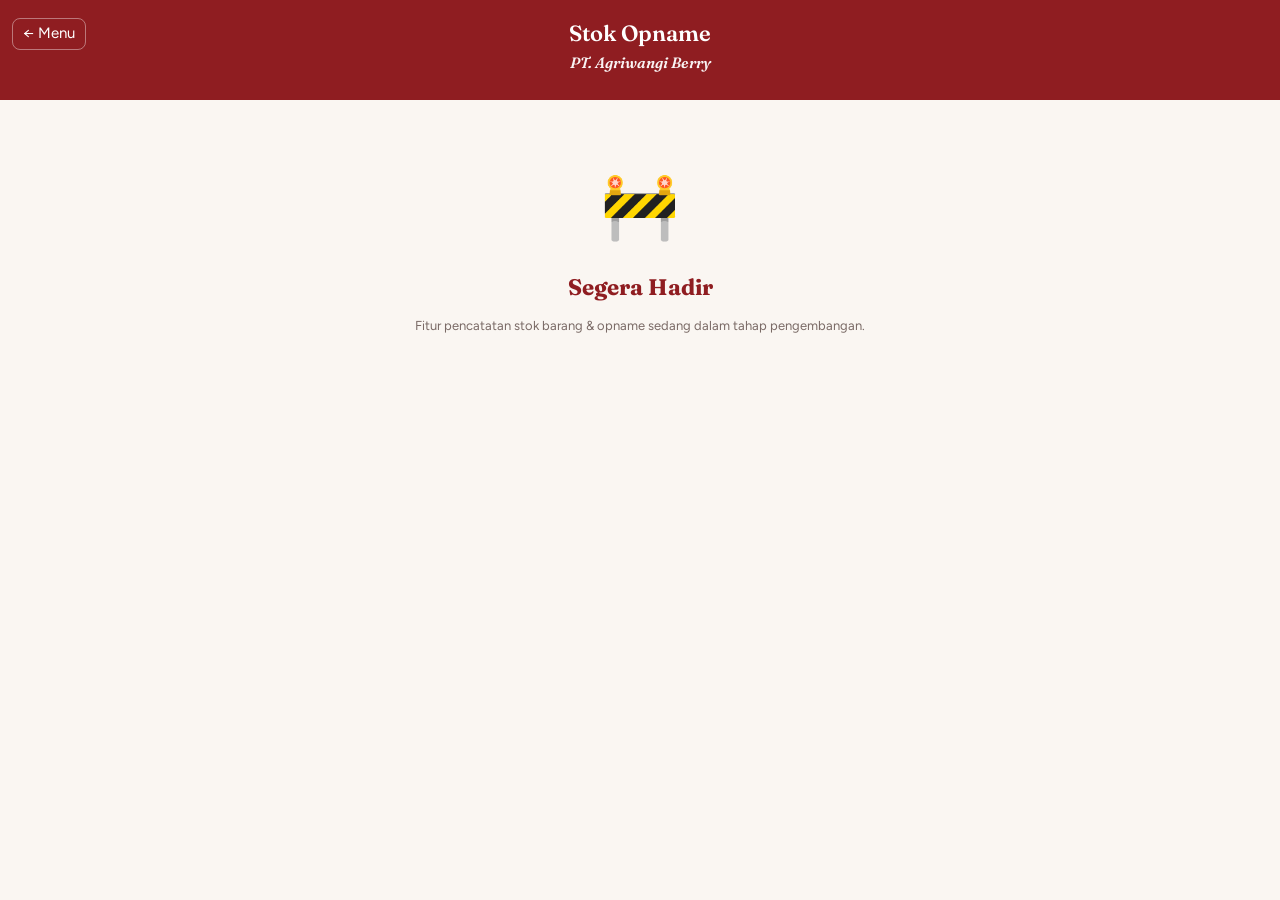
<file: stok.html>
<!doctype html>
<html lang="id">
<head>
<meta charset="utf-8">
<meta name="viewport" content="width=device-width,initial-scale=1,viewport-fit=cover">
<meta name="theme-color" content="#8f1d21">
<title>Stok Opname</title>
<link href="https://fonts.googleapis.com/css2?family=Fraunces:opsz,wght@9..144,600&family=Figtree:wght@400;600&display=swap" rel="stylesheet">
<link rel="stylesheet" href="style.css">
</head>
<body>
<header>
  <div class="hbtns" style="left:12px; right:auto;">
    <button onclick="location.href='./index.html'">← Menu</button>
  </div>
  <h1>Stok Opname</h1>
  <div class="couple">PT. Agriwangi Berry</div>
</header>

<main style="text-align:center; padding-top: 60px;">
  <div style="font-size: 64px; margin-bottom: 16px;">🚧</div>
  <h2 style="font-family: Fraunces, serif; color: var(--wine); margin-bottom:8px;">Segera Hadir</h2>
  <p class="mute">Fitur pencatatan stok barang & opname sedang dalam tahap pengembangan.</p>
</main>
</body>
</html>
</file>
<file: style.css>
/* =========================================
   1. VARIABEL & RESET DASAR
   ========================================= */
:root {
  --bg: #faf6f2;
  --card: #fff;
  --ink: #2a1618;
  --mute: #7a6a66;
  --wine: #8f1d21;
  --gold: #b8893b;
  --sage: #5f7f62;
  --line: #eadfd8;
}

* { box-sizing: border-box; }

body {
  margin: 0;
  background: var(--bg);
  color: var(--ink);
  font: 15px/1.45 Figtree, system-ui, sans-serif;
  padding-bottom: 80px; /* Ruang untuk bottom nav */
  -webkit-font-smoothing: antialiased;
}

h1, .num { font-family: Fraunces, Georgia, serif; font-weight: 600; }
input, select, textarea, button { font-family: inherit; }

/* =========================================
   2. HEADER
   ========================================= */
header {
  background: var(--wine);
  color: #fff;
  padding: calc(18px + env(safe-area-inset-top)) 18px 22px;
  text-align: center;
  position: relative;
}
header h1 { margin: 0; font-size: 22px; }
header small { opacity: .85; display: block; margin-top: 4px; }
.hbtns {
  position: absolute;
  top: calc(18px + env(safe-area-inset-top));
  right: 12px;
  display: flex;
  gap: 6px;
}
.hbtns button {
  background: none;
  border: 1px solid rgba(255, 255, 255, 0.4);
  color: #fff;
  border-radius: 8px;
  padding: 4px 10px;
  font: inherit;
  cursor: pointer;
  transition: background 0.2s;
}
.hbtns button:active { background: rgba(255, 255, 255, 0.2); }
.couple {
  font: italic 600 15px Fraunces, Georgia, serif;
  margin: 3px 0 6px;
  opacity: .95;
}
.badge {
  display: inline-block;
  font-size: 12px;
  padding: 2px 9px;
  border-radius: 10px;
  background: rgba(255, 255, 255, 0.2);
  margin-top: 6px;
}

/* =========================================
   3. LAYOUT UTAMA (Main, Card, Grid)
   ========================================= */
main { padding: 14px; max-width: 640px; margin: auto; }
.card {
  background: var(--card);
  border: 1px solid var(--line);
  border-radius: 12px;
  padding: 14px;
  margin-bottom: 12px;
}
.row { display: flex; gap: 10px; justify-content: space-between; align-items: center; }
.grid { display: grid; grid-template-columns: 1fr 1fr; gap: 10px; }
.mute { color: var(--mute); font-size: 13px; }

/* =========================================
   4. FORM INPUT
   ========================================= */
input[type=text], input[type=number], input[type=date], input[type=search], select {
  width: 100%;
  padding: 9px;
  border: 1px solid var(--line);
  border-radius: 8px;
  font: inherit;
  background: #fff;
  margin-top: 4px;
}
input:focus, select:focus {
  outline: 2px solid var(--gold);
  border-color: transparent;
}

/* =========================================
   5. MENU UTAMA
   ========================================= */
.menu-title {
  font-size: 11px;
  font-weight: 600;
  letter-spacing: .08em;
  color: var(--mute);
  margin: 16px 4px 10px;
  text-transform: uppercase;
}
.menu-item {
  display: flex;
  gap: 14px;
  align-items: center;
  padding: 16px 14px;
  background: var(--card);
  border: 1px solid var(--line);
  border-radius: 16px;
  margin-bottom: 10px;
  text-decoration: none;
  color: var(--ink);
  transition: background 0.1s;
}
.menu-item:active { background: #fdf6f0; }
.menu-icon {
  width: 48px;
  height: 48px;
  display: flex;
  align-items: center;
  justify-content: center;
  font-size: 24px;
  border-radius: 12px;
  flex-shrink: 0;
}
.menu-text { flex: 1; }
.menu-text b { display: block; font-size: 16px; margin-bottom: 2px; }
.menu-text small { color: var(--mute); font-size: 13px; line-height: 1.3; display: block; }
.menu-arrow { color: #ccc; font-size: 24px; font-family: Arial, sans-serif; margin-left: 8px; }

/* =========================================
   6. TOMBOL UPDATE PWA
   ========================================= */
.update-btn {
  width: 100%;
  padding: 12px;
  border-radius: 12px;
  border: 1px solid var(--line);
  font: 600 14px Figtree, sans-serif;
  display: flex;
  justify-content: center;
  align-items: center;
  gap: 8px;
  margin-bottom: 20px;
  transition: all 0.2s ease;
  cursor: pointer;
}

/* State jika sudah versi terbaru */
.update-btn.is-latest {
  background: var(--bg);
  color: var(--mute);
  border-color: var(--line);
}
.update-btn.is-latest:active { background: #eee; }

/* State jika ada update */
.update-btn.has-update {
  background: var(--sage);
  color: #fff;
  border-color: var(--sage);
  box-shadow: 0 4px 12px rgba(95, 127, 98, 0.3);
  animation: pulse-update 2s infinite;
}
.update-btn.has-update:active { background: #4a654c; }

.update-btn:disabled {
  opacity: 0.7;
  cursor: not-allowed;
  animation: none;
}

@keyframes pulse-update {
  0% { box-shadow: 0 0 0 0 rgba(95, 127, 98, 0.4); }
  70% { box-shadow: 0 0 0 10px rgba(95, 127, 98, 0); }
  100% { box-shadow: 0 0 0 0 rgba(95, 127, 98, 0); }
}

/* =========================================
   7. BOTTOM NAVIGATION
   ========================================= */
nav {
  position: fixed;
  bottom: 0; left: 0; right: 0;
  display: flex;
  background: #fff;
  border-top: 1px solid var(--line);
  padding-bottom: env(safe-area-inset-bottom);
  z-index: 100;
}
nav button {
  flex: 1;
  padding: 10px 0;
  border: 0;
  background: none;
  font: 600 12px Figtree, sans-serif;
  color: var(--mute);
  display: flex;
  flex-direction: column;
  align-items: center;
  gap: 2px;
  cursor: pointer;
}
nav button.on {
  color: var(--wine);
  box-shadow: inset 0 3px var(--wine);
}
nav button .ic { font-size: 19px; line-height: 1; }

/* =========================================
   8. TOAST (Notifikasi Melayang)
   ========================================= */
#st {
  position: fixed;
  top: 20px;
  left: 50%;
  transform: translateX(-50%);
  background: var(--ink);
  color: #fff;
  padding: 8px 16px;
  border-radius: 20px;
  font-size: 13px;
  display: none;
  z-index: 9999;
  box-shadow: 0 4px 12px rgba(0,0,0,0.25);
}

/* =========================================
   9. STYLING SLIP PDF & PRINT
   ========================================= */
.slip {
  background: #fff;
  color: #000;
  border: 1px solid #b6b6b6;
  padding: 16px 18px 14px;
  font-family: Arial, Helvetica, sans-serif;
  font-size: 13px;
  line-height: 1.45;
  border-radius: 4px;
  width: 100%;
}
.slip h3 { margin: 0; text-align: center; font-size: 15px; letter-spacing: .02em; }
.slip h4 {
  margin: 2px 0 12px;
  text-align: center;
  font-size: 13px;
  font-weight: 600;
  letter-spacing: .04em;
  padding-bottom: 8px;
  border-bottom: 1px solid #999;
}
.slip .per { font-size: 12px; color: #333; margin-bottom: 10px; }
.slip table { width: 100%; border-collapse: collapse; min-width: 0; }
.slip td { padding: 2.5px 0; vertical-align: top; }
.slip td:first-child { width: 60%; }
.slip td:last-child { text-align: right; white-space: nowrap; font-variant-numeric: tabular-nums; }
.slip tr.t td {
  border-top: 1.5px solid #000;
  padding-top: 7px;
  margin-top: 4px;
  font-weight: 700;
  font-size: 13.5px;
}
.slip .ttd { margin-top: 26px; text-align: center; font-size: 12px; }
.slip .ttd .line {
  margin-top: 42px;
  border-top: 1px solid #000;
  display: inline-block;
  padding-top: 3px;
  min-width: 140px;
}
.slip .ttd .lbl { margin-bottom: 4px; color: #333; }

/* Pengaturan saat tombol Print ditekan */
@media print {
  body * { visibility: hidden; }
  #pdfRenderHost, #pdfRenderHost * { visibility: visible; }
  #pdfRenderHost { 
    position: absolute; 
    left: 0; 
    top: 0; 
    width: 100%; 
    opacity: 1 !important; 
    z-index: 9999 !important; 
  }
  .slip { border: none; page-break-after: always; }
}
</file>
